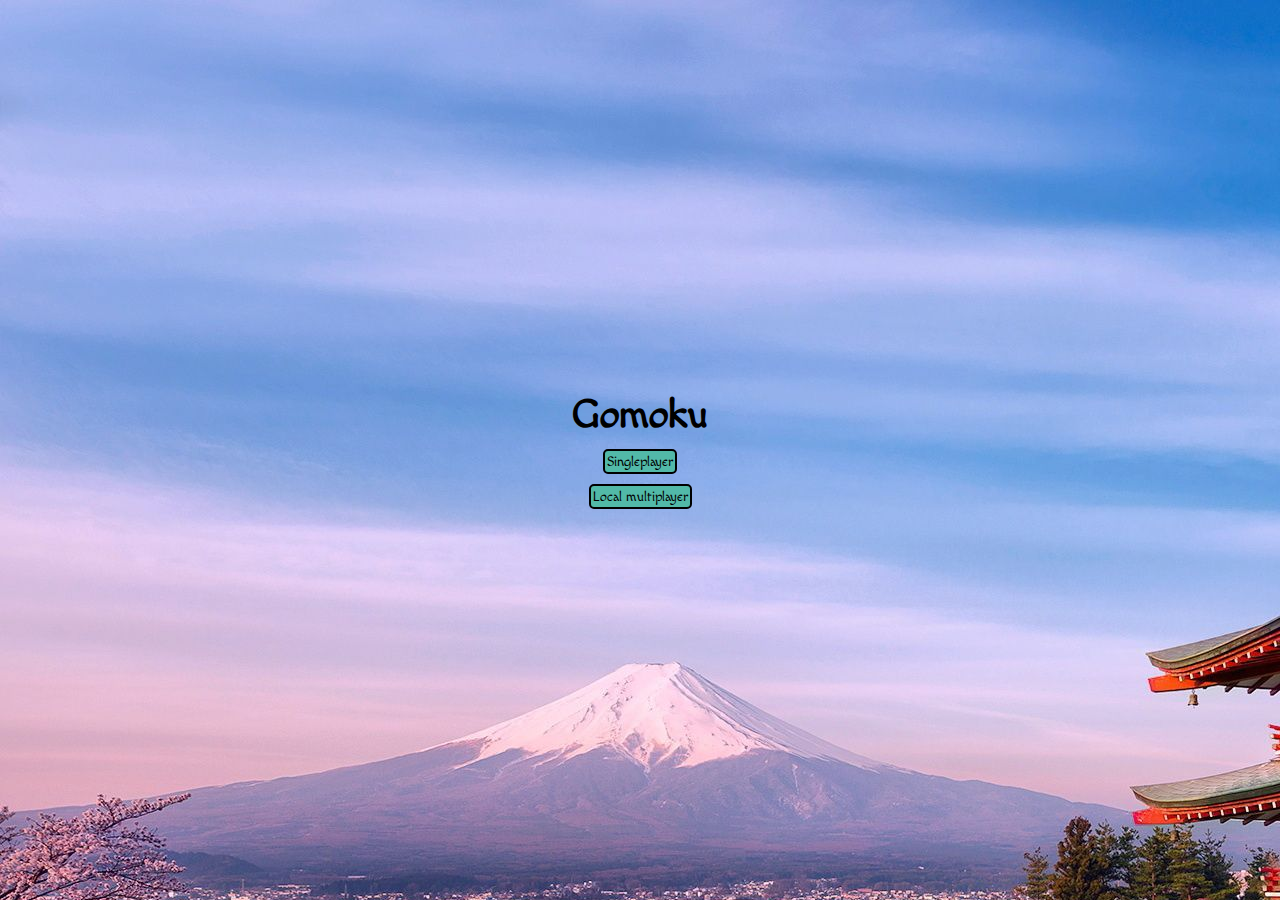
<file: index.html>
<!DOCTYPE html>
<html lang="en">
<head>
    <meta charset="UTF-8">
    <meta http-equiv="X-UA-Compatible" content="IE=edge">
    <meta name="viewport" content="width=device-width, initial-scale=1.0">
    <title>Document</title>
    <link rel="stylesheet" href="index.css">
    <style>
        @import url('https://fonts.googleapis.com/css2?family=Macondo&family=Roboto&display=swap');
      </style>
</head>
<body>
    <h1>Gomoku</h1>
    <a id="singleplayer" href="singleplayer.html">Singleplayer</a>
    <a href="multiplayer.html" id="2player">Local multiplayer</a>
</body>
</html>
</file>
<file: index.css>
body {
    font-family:'Macondo', cursive;
    height:100vh;
    width:100vw;
    margin:0;
    display:flex;
    flex-direction:column;
    align-items:center;
    justify-content:center;
    gap:10px;
    background-image:url("resources/mainbg.jpg");
}

h1 {
    margin:0;
    font-family:'Macondo', cursive;
    font-size:2.5rem;
}

a {
    background-color:#52b9a8;
    border:2px solid black;
    border-radius:5px;
    padding:2px;
    font-size:0.9rem;
    text-decoration: none;
    color:black;
    font-weight:400;
}

a:hover {
    filter:brightness(0.8);
}

a:active {
    transform:scale(1.1);
}
</file>
